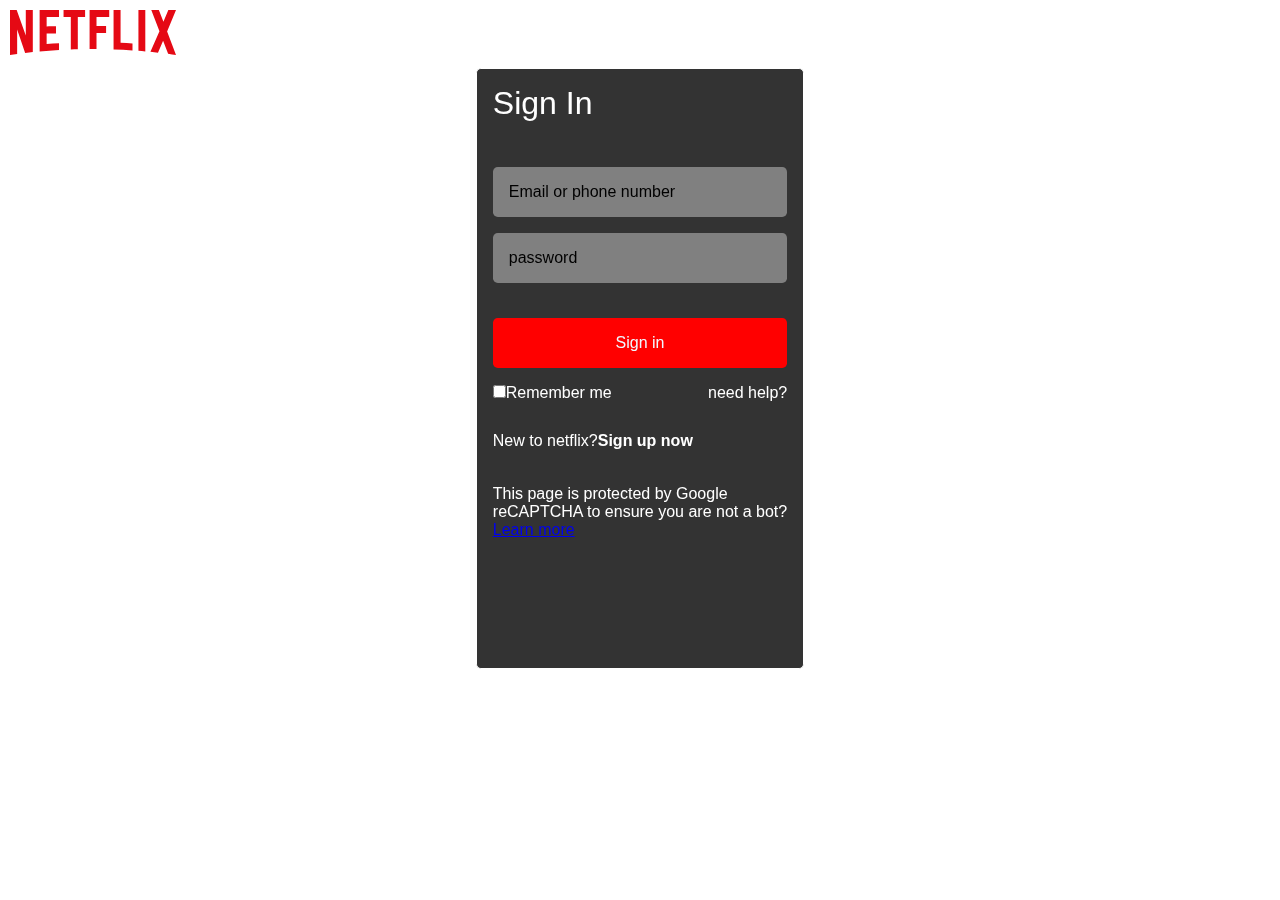
<file: index.html>
<!DOCTYPE html>
<html lang="en">
  <head>
    <meta charset="UTF-8" />
    <meta name="viewport" content="width=device-width, initial-scale=1.0" />
    <title>netflix</title>
    <link rel="stylesheet" href="netflix.css" />
  </head>
  <body>
    <div class="wrapper">
      <img src="./image/logo.svg" alt="netflix logo" height="45px"  />
      <div class="container-1">

        <h1>Sign In</h1>

   
        <input type="text" alt="username" placeholder="Email or phone number">
        
        <input type="password" alt="mypassword" placeholder="password">
     
        <button class="btn">Sign in</button>
        <div class="check">
          <p><input type="checkbox" name="remember" class="cbox"/>Remember me</p>
          <p>need help?</p>
        </div>


        <p id="first-para">New to netflix?<b>Sign up now</b></p>
        <p id="second-para">
          This page is protected by Google reCAPTCHA to ensure you are not a
          bot?
          <a href="#" target="blank">Learn more</a>
        </p>
      </div>
    </div>
  </body>
</html>
</file>
<file: netflix.css>
* {
  margin: 0;
  padding: 0;
}
:root {
  --innerpad: 1em;
  --maincolor: red;
  --seconadarycolor: white;
}
img {
  margin: 0.6em;
}
.wrapper {
  background-image: url(https://assets.nflxext.com/ffe/siteui/vlv3/9134db96-10d6-4a64-a619-a21da22f8999/a449fabb-05e4-4c8a-b062-b0bec7d03085/IN-en-20240115-trifectadaily-perspective_alpha_website_small.jpg);
  background-size: cover;
  height: 100vh;
  width: 100%;
}
h1 {
  font-family: "Nunito Sans", sans-serif;
  font-family: "Open Sans", sans-serif;
  font-weight: lighter;
  margin-bottom: 0.9em;
}
.container-1 {
  border: 1px solid white;
  padding: var(--innerpad);
  margin: auto;
  display: flex;
  flex-direction: column;
  gap: 1em;
  height: 63%;
  width: 23%;
  background-color: rgba(0, 0, 0, 0.8);
  color: var(--seconadarycolor);
  backdrop-filter: blur(0.1em);
  border-radius: 0.3em;
}
input {
  font-family: "Nunito Sans", sans-serif;
  font-family: "Open Sans", sans-serif;
  border: none;
  padding: 1em;
  font-size: 1em;
  font-weight: lighter;
  border-radius: 0.3em;
  background-color: grey;
  color: aliceblue;
}
input::placeholder {
  color: black;
}

.btn {
  margin-top: 1.2em;
  height: 3.1em;
  background-color: var(--maincolor);
  border: none;
  font-family: "Nunito Sans", sans-serif;
  font-family: "Open Sans", sans-serif;
  border-radius: 0.3em;
  font-size: medium;
  color: aliceblue;
}

#first-para {
  margin: 0em 0em 1.2em 0em;
  font-family: "Nunito", sans-serif;
}

.check {
  margin: 0em 0em 0.9em 0em;
  font-family: "Nunito", sans-serif;
  font-size: medium;
  display: flex;
  justify-content: space-between;
}

#second-para {
  font-family: "Nunito", sans-serif;
}
/* .footer {
  border: 1px solid red;
  height: 15.9%;
  background-color: rgba(0, 0, 0, 0.8);
  padding: .4em;
}
.data{
  border: 1px solid white;
  height: 10%;
  width: 100%;
  color: whitesmoke;
  padding: 3.9em;
}
.info{
  display: flex;
  gap: 10em;
  flex-wrap: ;
} */















@media (max-width: 480px) {
  .wrapper {
    background: rgba(0, 0, 0, 0.925);
    height: 80vh;
  }
  img {
    height: 1.4em;
  }
  .container-1 {
    width: 83%;
    background: none;
    /* border: 1px dotted white; */
    margin-top: 3em;
    height: 70%;
  }
}
</file>
